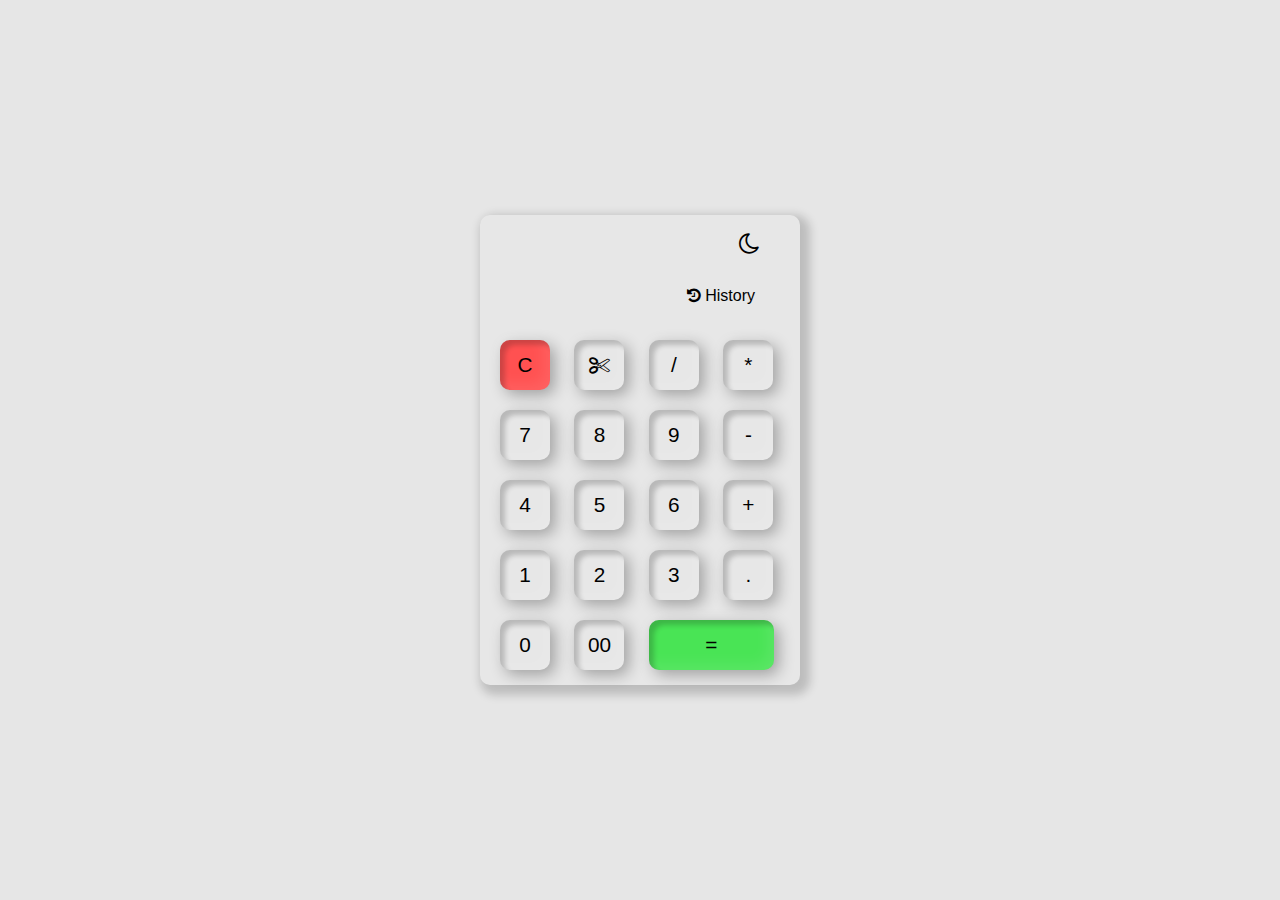
<file: Dev/js/calculator/index.html>
<!DOCTYPE html>
<html lang="en">
<head>
    <meta charset="UTF-8">
    <meta http-equiv="X-UA-Compatible" content="IE=edge">
    <meta name="viewport" content="width=device-width, initial-scale=1.0">
    <link rel="stylesheet" href="https://cdnjs.cloudflare.com/ajax/libs/font-awesome/4.7.0/css/font-awesome.min.css">
    <link rel="stylesheet" href="./style.css">
    <title>Calculator</title>
</head>
<body>
    
    <div class="main">
        <div class="display">
            <button class="dark_mode_btn">
                <i class="fa fa-moon-o" aria-hidden="true"></i>
            </button>
            <p id="history"><i class="fa fa-history" aria-hidden="true"></i>&nbsp;History</p>
            <h2 id="result"></h2>
        </div>

        <div class="buttons">
            <button id="clear">C</button>
            <button id="delete_single_num">
                <i class="fa fa-scissors" aria-hidden="true"></i>
            </button>
            <button id="Normal_btn">/</button>
            <button id="Normal_btn">*</button>
        </div>
    
        <div class="buttons">
            <button id="Normal_btn">7</button>
            <button id="Normal_btn">8</button>
            <button id="Normal_btn">9</button>
            <button id="Normal_btn">-</button>
        </div>
        
        <div class="buttons">
            <button id="Normal_btn">4</button>
            <button id="Normal_btn">5</button>
            <button id="Normal_btn">6</button>
            <button id="Normal_btn">+</button>
        </div>
    
        <div class="buttons">
            <button id="Normal_btn">1</button>
            <button id="Normal_btn">2</button>
            <button id="Normal_btn">3</button>
            <button id="Normal_btn">.</button>
        </div>
    
        <div class="buttons">
            <button id="Normal_btn">0</button>
            <button id="Normal_btn">00</button>
            <button id="equalTo">=</button>
        </div>
    </div>


    <script src="./scrit.js"></script>

</body>
</html>
</file>
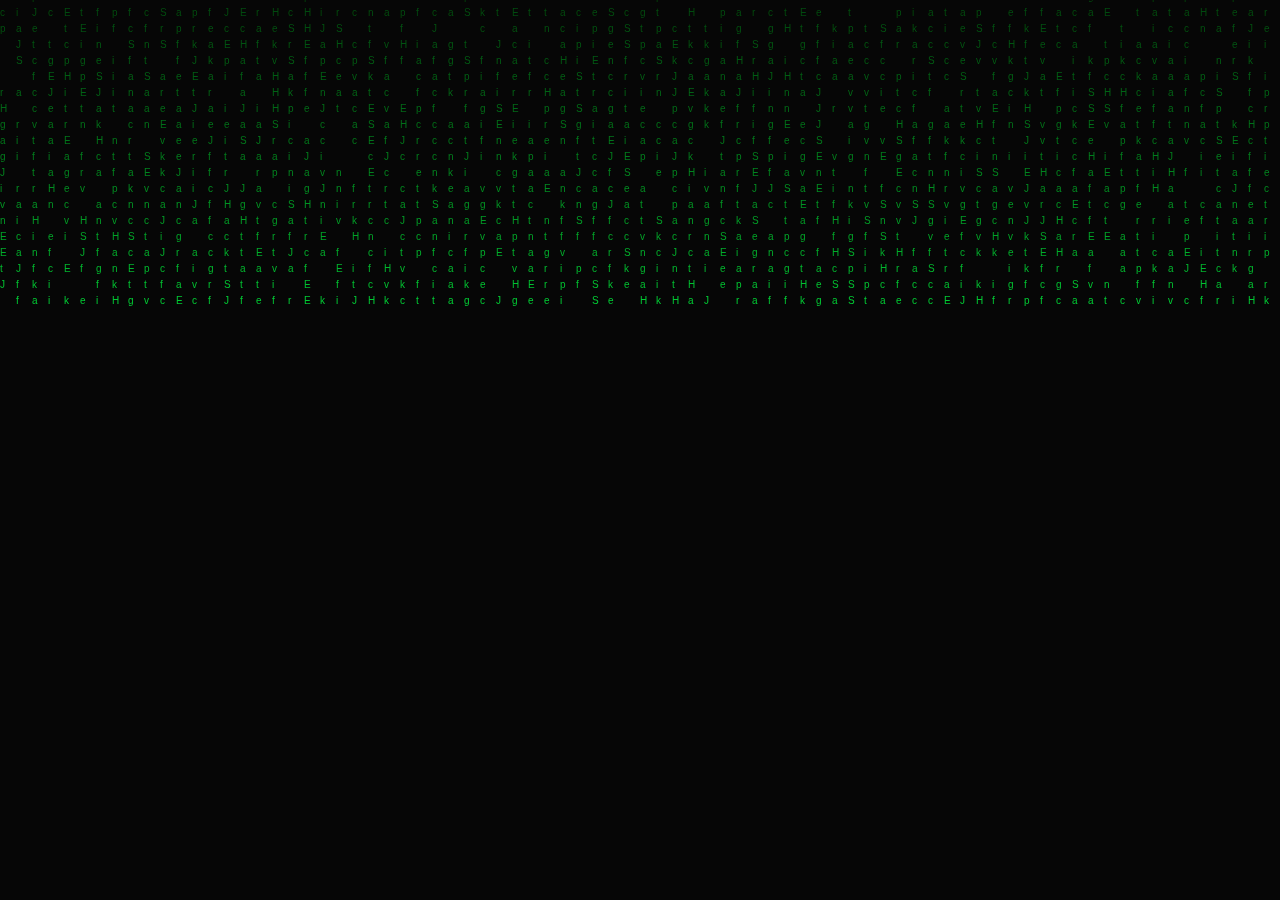
<file: Dev/js/matrix/index.html>
<!DOCTYPE html>
<html lang="en">
<head>
    <meta charset="UTF-8">
    <meta http-equiv="X-UA-Compatible" content="IE=edge">
    <meta name="viewport" content="width=device-width, initial-scale=1.0">
    <title>Matrix</title>
</head>
<body>
    <style>
        *{
            margin: 0%;
            padding: 0%;
            overflow: hidden;
        }

    </style>
    <canvas id="canvas" style="background: #111;"></canvas>
    
    <script>
        var canvas = document.getElementById('canvas');
        var context = canvas.getContext('2d');
        var W = window.innerWidth;
        var H = window.innerHeight;

        canvas.width = W;
        canvas.height = H;

        var fontSize = 16;
        var columns = Math.floor(W / fontSize);
        var drops = [];
        for(var i=0; i<columns; i++){
            drops.push(0);
        }

        var str = "JavaScript Hacking Effect";
        function draw(){
            context.fillStyle = "rgba(0,0,0,0.05)";
            context.fillRect(0, 0, W, H);
            context.fontSize = "700 " + fontSize + "px";
            context.fillStyle = "#00cc33";
            for(var i=0; i<columns; i++){
                var index = Math.floor(Math.random()*str.length);
                var x = i * fontSize;
                var y = drops[i] * fontSize;
                context.fillText(str[index], x, y);
                if(y >= canvas.height && Math.random() > 0.99){
                    drops[i] = 0;
                }
                drops[i]++;
            }
        }
        draw();
        setInterval(draw, 35);
    </script>
</body>
</html>
</file>
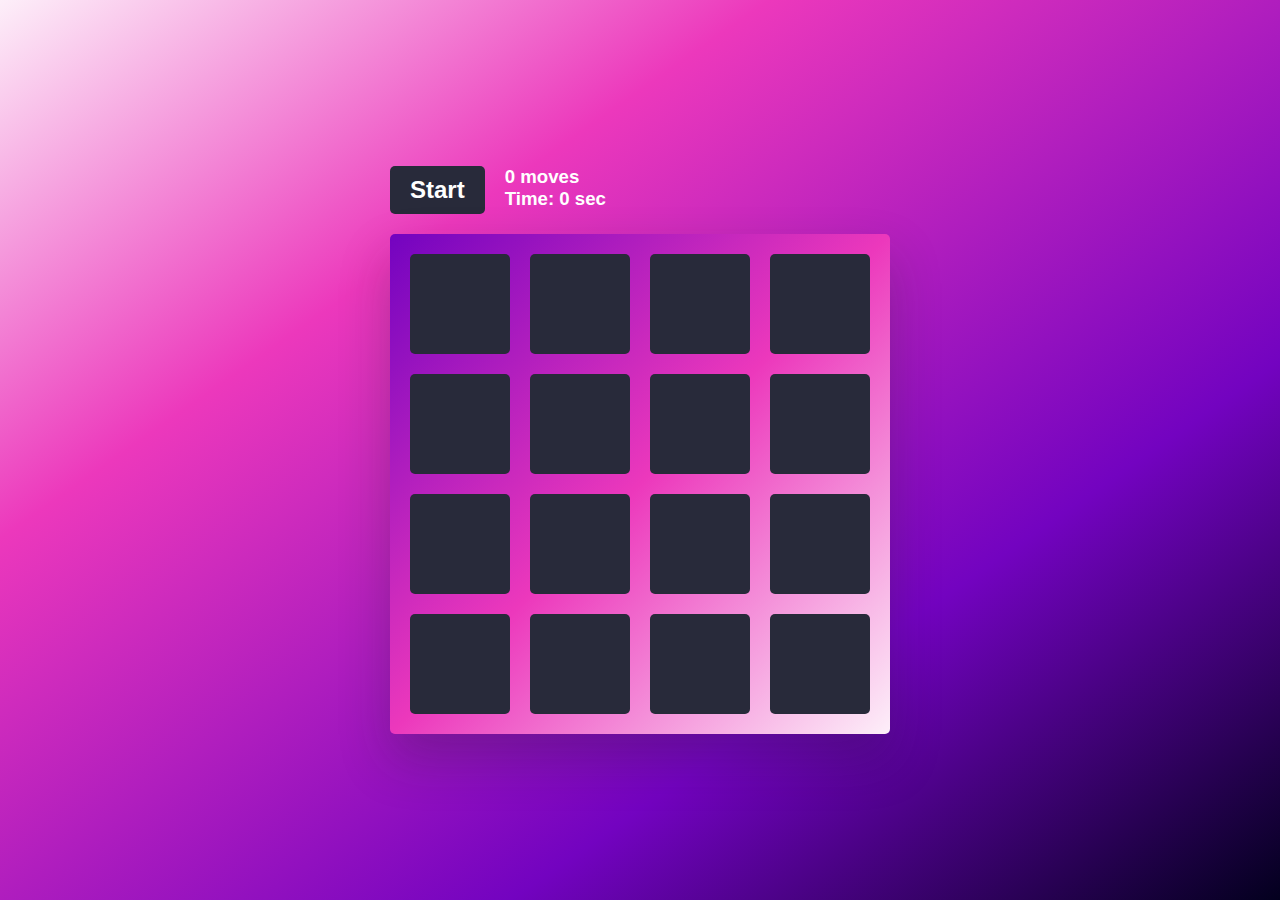
<file: Dev/js/member_game/index.html>
<!DOCTYPE html>
<html lang="en">
<head>
    <meta charset="UTF-8">
    <meta http-equiv="X-UA-Compatible" content="IE=edge">
    <meta name="viewport" content="width=device-width, initial-scale=1.0">
    <title>Memory Game with JavaScript</title>
    <link rel="stylesheet" href="style.css">
</head>
<body>
    <div class="game">
        <div class="controls">
            <button>Start</button>
            <div class="stats">
                <div class="moves">0 moves</div>
                <div class="timer">Time: 0 sec</div>
            </div>
        </div>
        <div class="board-container">
            <div class="board" data-dimension="4"></div>
            <div class="win">You won!</div>
        </div>
    </div>

    <script src="script.js" defer></script>
</body>
</html>
</file>
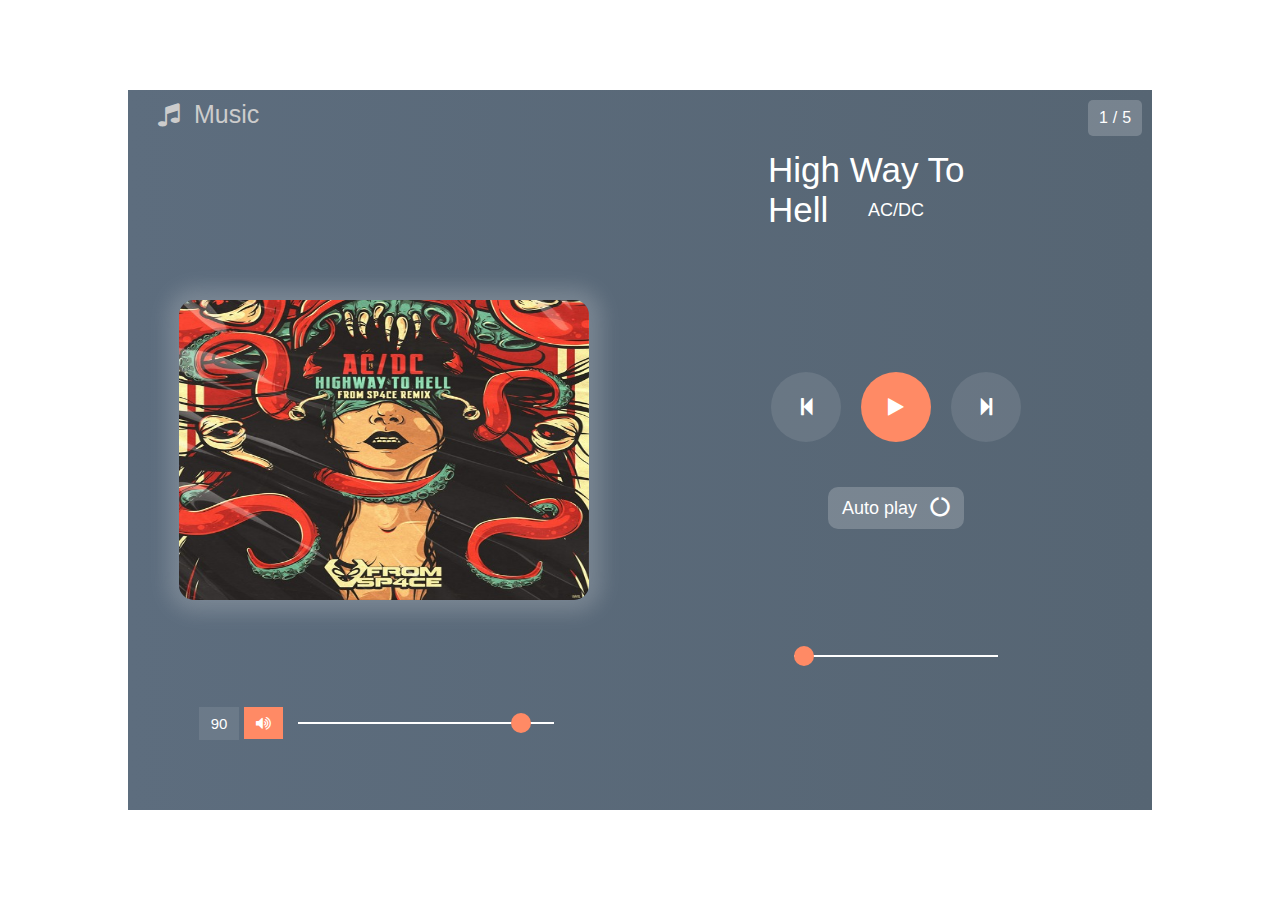
<file: Dev/js/mp3/index.html>
<!DOCTYPE html>
<html>
   <head>
      <title>music player</title>
      <meta name="viewport" content="width=device-width, initial-scale=1.0">
      <link rel="stylesheet" href="https://cdnjs.cloudflare.com/ajax/libs/font-awesome/4.7.0/css/font-awesome.min.css">
      <link rel="stylesheet" type="text/css" href="style.css">
   </head>
   <body>
      <div class="main">
         <p id="logo"><i class="fa fa-music"></i>Music</p>
         <!--- left part --->
         <div class="left">
            <!--- song img --->
            <img id="track_image">
            <div class="volume">
               <p id="volume_show">90</p>
               <i class="fa fa-volume-up" aria-hidden="true" onclick="mute_sound()" id="volume_icon"></i>
               <input type="range" min="0" max="100" value="90" onchange="volume_change()" id="volume">  
            </div>
         </div>
         <!--- right part --->
         <div class="right">
            <div class="show_song_no">
               <p id="present">1</p>
               <p>/</p>
               <p id="total">5</p>
            </div>
            <!--- song title & artist name --->
            <p id="title">title.mp3</p>
            <p id="artist">Artist name</p>
            <!--- middle part --->
            <div class="middle">
               <button onclick="previous_song()" id="pre"><i class="fa fa-step-backward" aria-hidden="true"></i></button>
               <button onclick="justplay()" id="play"><i class="fa fa-play" aria-hidden="true"></i></button>
               <button onclick="next_song()" id="next"><i class="fa fa-step-forward" aria-hidden="true"></i></button>
            </div>
            <!--- song duration part --->
            <div class="duration">
               <input type="range" min="0" max="100" value="0" id="duration_slider" onchange="change_duration()">
            </div>
            <button id="auto" onclick="autoplay_switch()">Auto play <i class="fa fa-circle-o-notch" aria-hidden="true"></i></button>
         </div>
      </div>
      <!--- Add javascript file --->
      <script src="script.js"></script>
   </body>
</html>
</file>
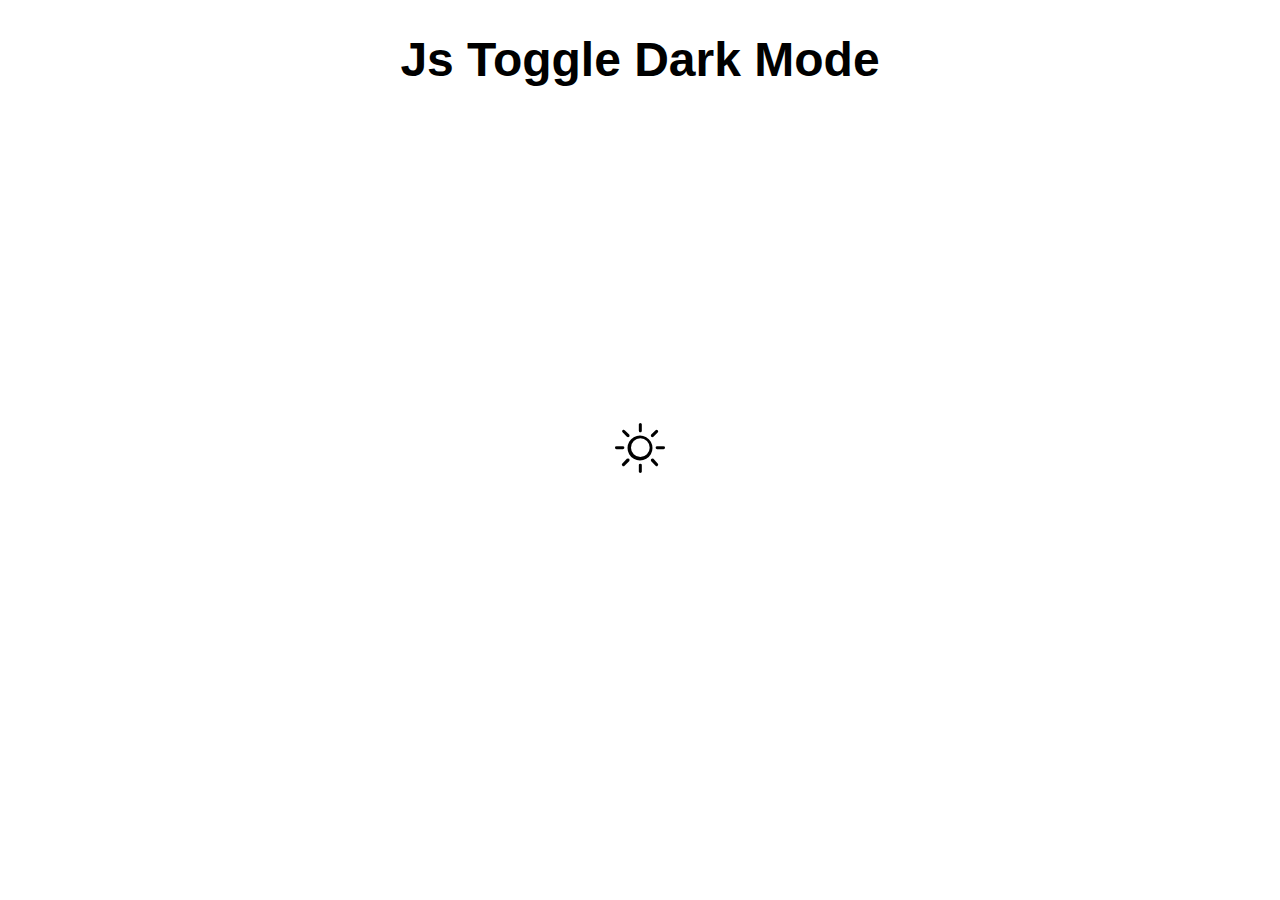
<file: Dev/js/Toggle_Dark_Mode/index.html>
<!DOCTYPE html>
<html lang="en">
<head>
    <meta charset="UTF-8">
    <meta http-equiv="X-UA-Compatible" content="IE=edge">
    <meta name="viewport" content="width=device-width, initial-scale=1.0">
    <link rel="stylesheet" href="./style.css">
    <link rel="stylesheet" href="https://cdn.jsdelivr.net/npm/bootstrap-icons@1.10.3/font/bootstrap-icons.css">
    <title>Dark Mode</title>
</head>
<body>
    <h1>Js Toggle Dark Mode</h1>
    <i class="bi bi-brightness-high" id="toggle_dark"></i>

    <script src="./script.js" defer></script>
</body>
</html>
</file>
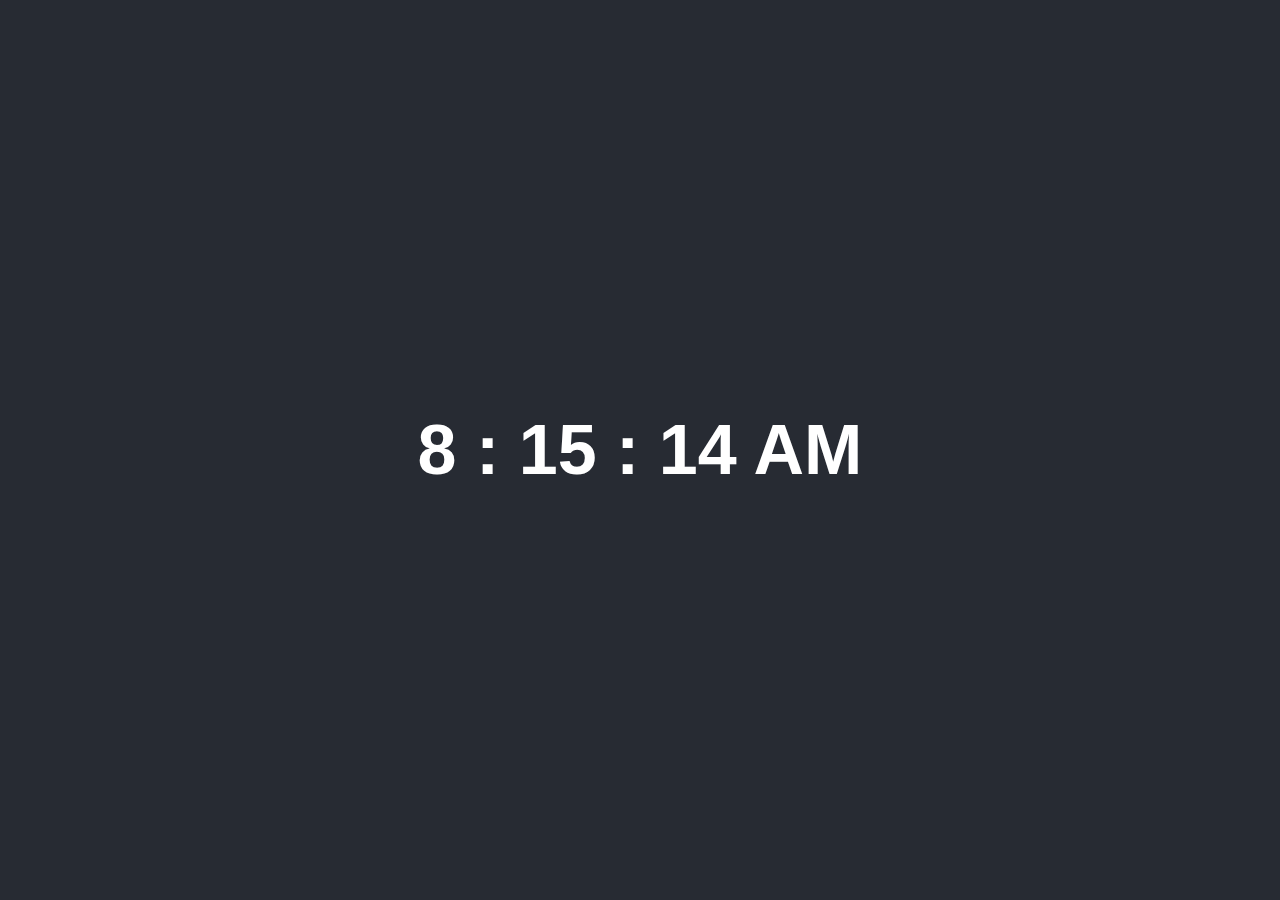
<file: Dev/js/Clock/idex.html>
<!DOCTYPE html>
<html lang="en">
<head>
    <meta charset="UTF-8">
    <meta http-equiv="X-UA-Compatible" content="IE=edge">
    <meta name="viewport" content="width=device-width, initial-scale=1.0">
    <link rel="stylesheet" href="./style.css">
    <title>Clock</title>
</head>
<body>
    <div class="container">
        <span id="hours">00</span>
        <span>:</span>
        <span id="minutes">00</span>
        <span>:</span>
        <span id="seconds">00</span>
        <span id="session">AM</span>
    </div>

    <script src="./script.js"></script>
</body>
</html>
</file>
<file: Dev/js/calculator/style.css>
*{
    margin: 0;
    padding: 0;
    font-family: 'poppins', sans-serif;
}

body{
    min-height: 100vh;
    display: grid;
    place-items: center;
    background: rgba(10, 10, 10, 0.1);
    transition: background .2s linear;
}

.main{
    position: relative;
    display: flex;
    align-items: center;
    flex-direction: column;
    width: 300px;
    padding: 15px 10px;
    box-shadow: 5px 5px 10px 5px rgba(0, 0, 0, 0.18);
    background: rgba(255, 255, 255,0.05);
    border-radius: 10px;
}

.display{
    position: relative;
    width: 80%;
    height: 80px;
    margin-bottom: 10px;
}

.display #result{
    font-size: 2em;
}


/* *Buttons */

.buttons{
    margin-top: 20px;
    width: 100%;
}

.buttons button{
    height: 50px;
    width: 50px;
    padding: 10px;
    border-radius: 10px;
    background: none;
    border: none;
    outline: none;
    margin: 0 10px;
    cursor: pointer;
    font-size: 1.3em;
	box-shadow: inset 5px 5px 5px rgba(0, 0, 0, 0.2),
	inset -5px -5px 15px rgba(255, 255, 255, 0.1),
	5px 5px 15px rgba(0, 0, 0, 0.3),
	-5px -5px 15px rgba(255, 255, 255, 0.1);
}

.buttons button:hover{
    background: rgba(0, 0, 0, 0.2);
}

#equalTo{
    width: 125px;
    background: #49e455;
}

#clear {
    background: #ff5151;
}


/* *Dark mode */
.dark_mode_btn{
    position: absolute;
    top: 0;
    right: 0;
    font-size: 1.5em;
    cursor: pointer;
    background: none;
    border: none;
    outline: none;
}

.dark_mode_active{
    background: #1c1c25;
    transition: background .2s linear;
}

.dark_mode_active button{
    color: #ddd;
}

.dark_mode_active #clear, #equalTo{
    color: #000;
}

.dark_mode_active #result{
    color: #ddd;
}

.dark_mode_active #history{
    color: #ddd;
}

#history{
    position: absolute;
    bottom: 5px;
    right: 5px;
}
</file>
<file: Dev/js/member_game/style.css>
html {
    width: 100%;
    height: 100%;
    background: linear-gradient(325deg,  #03001e 0%,#7303c0 30%,#ec38bc 70%, #fdeff9 100%);
    font-family: Arial, Helvetica, sans-serif;
    overflow: hidden;
}
.game {
    position: absolute;
    top: 50%;
    left: 50%;
    transform: translate(-50%, -50%);
}
.controls {
    display: flex;
    gap: 20px;
    margin-bottom: 20px;
}
button {
    background: #282A3A;
    color: #FFF;
    border-radius: 5px;
    padding: 10px 20px;
    border: 0;
    cursor: pointer;
    font-family: Arial, Helvetica, sans-serif;
    font-size: 18pt;
    font-weight: bold;
}
.disabled {
    color: #757575;
}
.stats {
    color: #FFF;
    font-size: 14pt;
    font-weight: bold;
}
.board-container {
    position: relative;
}
.board,
.win {
    border-radius: 5px;
    box-shadow: 0 25px 50px rgb(33 33 33 / 25%);
    background: linear-gradient(135deg,  #03001e 0%,#7303c0 0%,#ec38bc 50%, #fdeff9 100%);
    transition: transform .6s cubic-bezier(0.4, 0.0, 0.2, 1);
    backface-visibility: hidden;
}
.board {
    padding: 20px;
    display: grid;
    grid-template-columns: repeat(4, auto);
    grid-gap: 20px;
}
.board-container.flipped .board {
    transform: rotateY(180deg) rotateZ(50deg);
}
.board-container.flipped .win {
    transform: rotateY(0) rotateZ(0);
}
.card {
    position: relative;
    width: 100px;
    height: 100px;
    cursor: pointer;
}
.card-front,
.card-back {
    position: absolute;
    border-radius: 5px;
    width: 100%;
    height: 100%;
    background: #282A3A;
    transition: transform .6s cubic-bezier(0.4, 0.0, 0.2, 1);
    backface-visibility: hidden;
}
.card-back {
    transform: rotateY(180deg) rotateZ(50deg);
    font-size: 28pt;
    user-select: none;
    text-align: center;
    line-height: 100px;
    background: #FDF8E6;
}
.card.flipped .card-front {
    transform: rotateY(180deg) rotateZ(50deg);
}
.card.flipped .card-back {
    transform: rotateY(0) rotateZ(0);
}
.win {
    position: absolute;
    top: 0;
    left: 0;
    width: 100%;
    height: 100%;
    text-align: center;
    background: #FDF8E6;
    transform: rotateY(180deg) rotateZ(50deg);
}
.win-text {
    position: absolute;
    top: 50%;
    left: 50%;
    transform: translate(-50%, -50%);
    font-size: 21pt;
    color: #282A3A;
}
.highlight {
    color: #7303c0;
}
</file>
<file: Dev/js/mp3/style.css>
* {
    margin: 0;
    padding: 0;
    font-family: Arial, Helvetica, sans-serif;
  }
  body {
    height: 100vh;
    width: 100%;
    display: flex;
    align-items: center;
    justify-content: center;
  }
  .main {
    position: relative;
    height: 80%;
    width: 80%;
    display: flex;
    align-items: center;
    justify-content: center;
    background: linear-gradient(to right, #5d6d7e, #566573);
  }
  .main button {
    padding: 10px 12px;
    margin: 0 10px;
  }
  .main #logo {
    position: absolute;
    top: 10px;
    left: 30px;
    font-size: 25px;
    color: #ccc;
  }
  .main #logo i {
    margin-right: 15px;
  }
  
  /* left & right part */
  .right,
  .left {
    position: relative;
    height: 100%;
    width: 50%;
    display: flex;
    align-items: center;
    justify-content: center;
    flex-direction: column;
  }
  
  /* song image */
  .left img {
    height: 300px;
    width: 80%;
    border-radius: 15px;
    box-shadow: 1px 0px 20px 12px rgba(240, 240, 240, 0.2);
  }
  
  /* both range slider part */
  input[type="range"] {
    -webkit-appearance: none;
    width: 50%;
    outline: none;
    height: 2px;
    margin: 0 15px;
  }
  input[type="range"]::-webkit-slider-thumb {
    -webkit-appearance: none;
    height: 20px;
    width: 20px;
    background: #ff8a65;
    border-radius: 50%;
    cursor: pointer;
  }
  .right input[type="range"] {
    width: 40%;
  }
  
  /* volume part */
  .left .volume {
    position: absolute;
    bottom: 10%;
    left: 0;
    width: 100%;
    height: 30px;
    display: flex;
    align-items: center;
    justify-content: center;
    color: #fff;
  }
  .left .volume p {
    font-size: 15px;
  }
  .left .volume i {
    cursor: pointer;
    padding: 8px 12px;
    background: #ff8a65;
  }
  .left .volume i:hover {
    background: rgba(245, 245, 245, 0.1);
  }
  .volume #volume_show {
    padding: 8px 12px;
    margin: 0 5px 0 0;
    background: rgba(245, 245, 245, 0.1);
  }
  
  /* right part */
  .right .middle {
    width: 100%;
    display: flex;
    align-items: center;
    justify-content: center;
  }
  .right .middle button {
    border: none;
    height: 70px;
    width: 70px;
    border-radius: 50%;
    display: flex;
    align-items: center;
    justify-content: center;
    cursor: pointer;
    outline: none;
    transition: 0.5s;
    background: rgba(255, 255, 255, 0.1);
  }
  .right #title {
    position: absolute;
    top: 60px;
    left: 50%;
    transform: translateX(-50%);
    text-transform: capitalize;
    color: #fff;
    font-size: 35px;
  }
  .right #artist {
    position: absolute;
    top: 110px;
    left: 50%;
    transform: translateX(-50%);
    text-transform: capitalize;
    color: #fff;
    font-size: 18px;
  }
  .right .duration {
    position: absolute;
    bottom: 20%;
    left: 50%;
    transform: translateX(-50%);
    display: flex;
    align-items: center;
    justify-content: center;
    width: 100%;
    height: 20px;
    margin-top: 40px;
  }
  .right .duration p {
    color: #fff;
    font-size: 15px;
    margin-left: 20px;
  }
  .right #auto {
    font-size: 18px;
    cursor: pointer;
    margin-top: 45px;
    border: none;
    padding: 10px 14px;
    color: #fff;
    background: rgba(255, 255, 255, 0.2);
    outline: none;
    border-radius: 10px;
  }
  .right #auto i {
    margin-left: 8px;
  }
  #play {
    background: #ff8a65;
  }
  .right button:hover {
    background: #ff8a65;
  }
  .right i:before {
    color: #fff;
    font-size: 20px;
  }
  
  .right .show_song_no {
    position: absolute;
    top: 10px;
    right: 10px;
    width: 30px;
    height: 20px;
    display: flex;
    align-items: center;
    justify-content: center;
    padding: 8px 12px;
    color: #fff;
    border-radius: 5px;
    background: rgba(255, 255, 255, 0.2);
  }
  .right .show_song_no p:nth-child(2) {
    margin: 0 5px;
  }
</file>
<file: Dev/js/Toggle_Dark_Mode/style.css>
body{
    margin: 0%;
    padding: 0%;
    font-family: 'Arial';
}

i{
    font-size: 50px;
    cursor: pointer;
    position: absolute;
    top: 50%;
    left: 50%;
    transform: translate(-50%, -50%);
}

h1{
    text-align: center;
    font-size: 3em;
}
</file>
<file: Dev/js/Clock/style.css>
body{
    margin: 0%;
    padding: 0%;
    background-color: #272b33;
}

.container{
    font-family: Arial, Helvetica, sans-serif;
    color: #fff;
    font-weight: 700;
    position: absolute;
    top: 50%;
    left: 50%;
    transform: translate(-50%, -50%);
    font-size: 70px;
}
</file>
